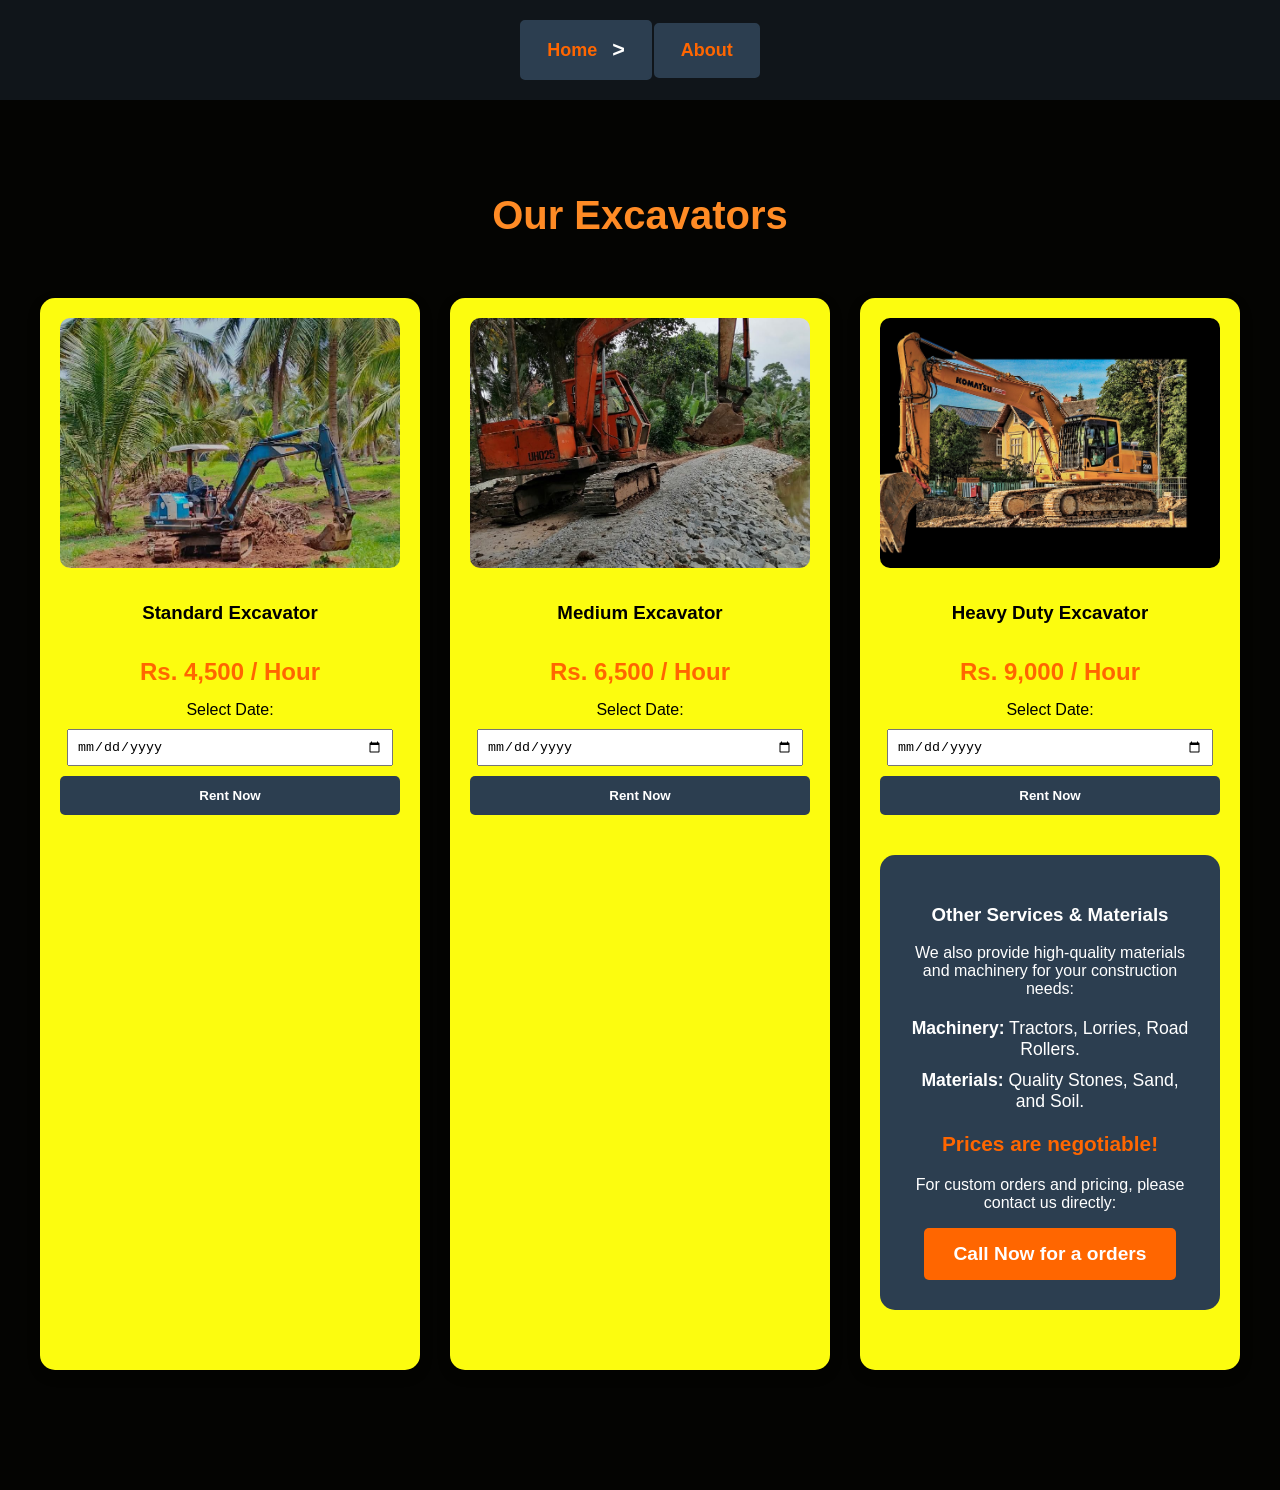
<file: about.html>
<!DOCTYPE html>
<html lang="en">
<head>
    <meta charset="UTF-8">
    <title>About Us - Ashan New Construction</title>
    <meta name="viewport" content="width=device-width, initial-scale=1.0">
    <link rel="stylesheet" href="style.css">
</head>
<body>

    <nav class="breadcrumb-nav">
        <a href="index.html" class="nav-box">Home <span class="nav-arrow">&gt;</span></a>
        <a href="about.html" class="nav-box">About</a>
    </nav>

    <main>
        <section class="excavator-services">
            <h2 class="section-title">Our Excavators</h2>
            
            <div class="excavator-grid">
                <div class="excavator-card">
                    <img src="images/excavator1.jpeg" alt="Standard Excavator">
                    <h3>Standard Excavator</h3>
                    <p class="price">Rs. 4,500 / Hour</p>
                    <label>Select Date:</label>
                    <input type="date" id="date-Standard" class="date-picker">
                    <button class="book-btn" onclick="checkAvailability('Standard Excavator')">Rent Now</button>
                </div>

                <div class="excavator-card">
                    <img src="images/excavator2.jpeg" alt="Medium Excavator">
                    <h3>Medium Excavator</h3>
                    <p class="price">Rs. 6,500 / Hour</p>
                    <label>Select Date:</label>
                    <input type="date" id="date-Medium" class="date-picker">
                    <button class="book-btn" onclick="checkAvailability('Medium Excavator')">Rent Now</button>
                </div>

                <div class="excavator-card">
                    <img src="images/excavator3.jpg" alt="Heavy Duty Excavator">
                    <h3>Heavy Duty Excavator</h3>
                    <p class="price">Rs. 9,000 / Hour</p>
                    <label>Select Date:</label>
                    <input type="date" id="date-Heavy" class="date-picker">
                    <button class="book-btn" onclick="checkAvailability('Heavy Duty Excavator')">Rent Now</button>
                    <div class="additional-services">
    <h3>Other Services & Materials</h3>
    <p>We also provide high-quality materials and machinery for your construction needs:</p>
    <ul>
        <li><strong>Machinery:</strong> Tractors, Lorries, Road Rollers.</li>
        <li><strong>Materials:</strong> Quality Stones, Sand, and Soil.</li>
    </ul>
    <p class="price-negotiable"><strong>Prices are negotiable!</strong></p>
    <p>For custom orders and pricing, please contact us directly:</p>
    <a href="tel:+94775259391" class="call-btn">Call Now for a orders</a>
</div>
                </div>
            </div>
        </section>
    </main>

    <script>
        const bookings = {
            "Heavy Duty Excavator": ["2026-07-01"]
        };

        function checkAvailability(machineName) {
            let id = 'date-' + machineName.split(' ')[0];
            let selectedDate = document.getElementById(id).value;

            if (!selectedDate) { alert("Please select a date first!"); return; }

            if (bookings[machineName] && bookings[machineName].includes(selectedDate)) {
                alert("Sorry, " + machineName + " is booked for " + selectedDate);
            } else {
                alert("Success! Redirecting to contact page...");
                window.location.href = "contact.html?machine=" + machineName + "&date=" + selectedDate;
            }
        }
    </script>
</body>
</html>
</file>
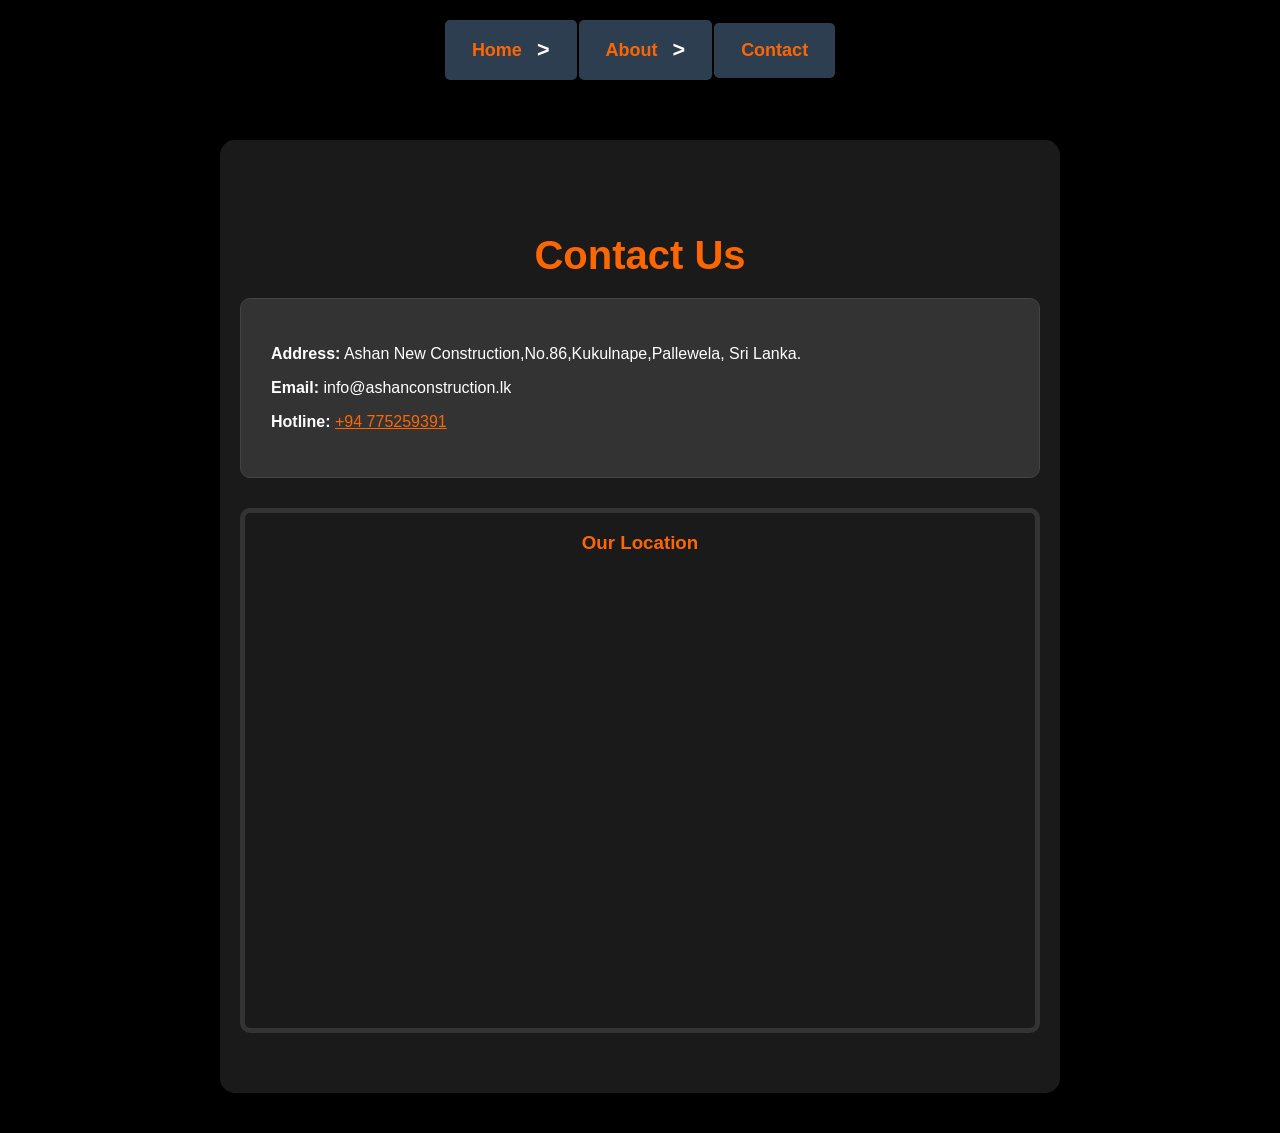
<file: contact.html>
<!DOCTYPE html>
<html lang="en">
<head>
    <meta charset="UTF-8">
    <title>Contact Us - Ashan New Construction</title>
    <meta name="viewport" content="width=device-width, initial-scale=1.0">
    <link rel="stylesheet" href="style.css">
</head>
<body class="contact-page">

    <nav class="breadcrumb-nav">
        <a href="index.html" class="nav-box">Home <span class="nav-arrow">&gt;</span></a>
        <a href="about.html" class="nav-box">About <span class="nav-arrow">&gt;</span></a>
        <a href="contact.html" class="nav-box">Contact</a>
    </nav>

    <main>
        <section class="contact-section">
            <h2 class="section-title">Contact Us</h2>
            
            <div class="contact-details">
                <p><strong>Address:</strong> Ashan New Construction,No.86,Kukulnape,Pallewela, Sri Lanka.</p>
                <p><strong>Email:</strong> info@ashanconstruction.lk</p>
                 <p><strong>Hotline:</strong> <a href="tel:+94775259391" style="color: #ff6600;">+94 775259391</a></p>
            </div>

            <div class="map-container">
                <h3>Our Location</h3>
                 <iframe src="https://www.google.com/maps/embed?pb=!4v1782639798815!6m8!1m7!1s0FdD9WzOuoRANjYG6ApEWg!2m2!1d7.208410827171509!2d80.08032037014844!3f250.54558322428997!4f3.406303652016163!5f0.7820865974627469" width="600" height="450" style="border:0;" allowfullscreen="" loading="lazy" referrerpolicy="strict-origin-when-cross-origin"></iframe>
            </div>
        </section>
    </main>

</body>
</html>
</file>
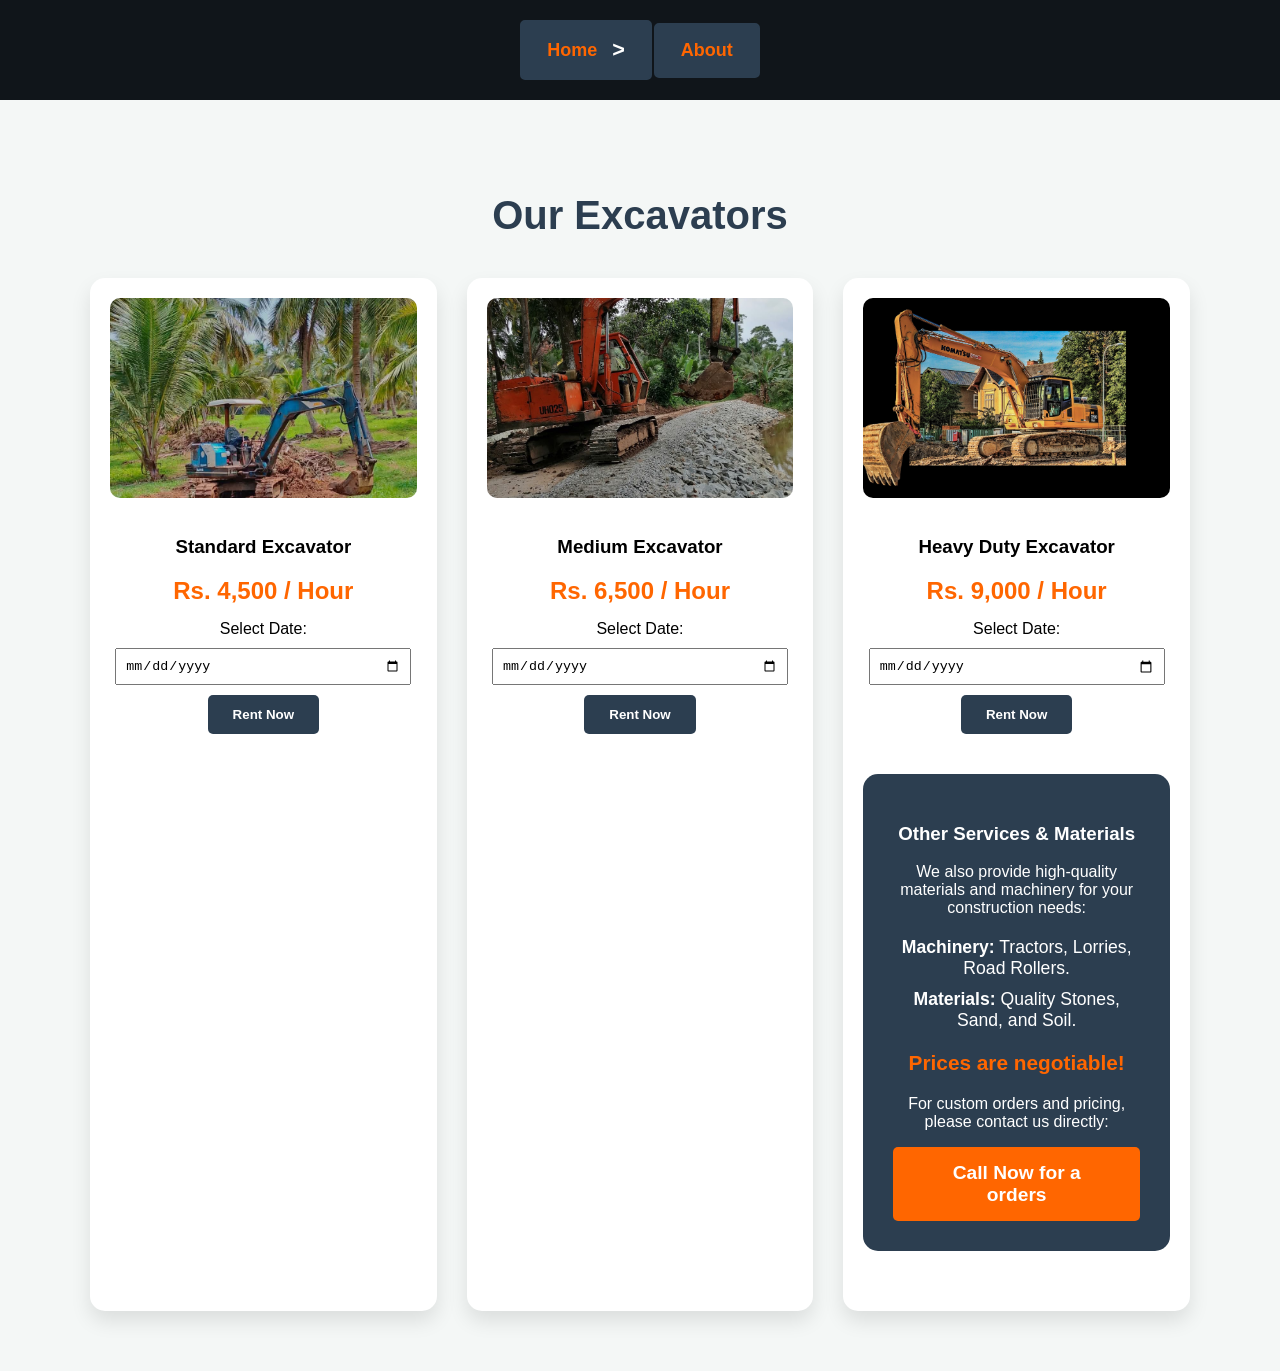
<file: my website/about.html>
<!DOCTYPE html>
<html lang="en">
<head>
    <meta charset="UTF-8">
    <title>About Us - Ashan New Construction</title>
    <link rel="stylesheet" href="style.css">
</head>
<body>

    <nav class="breadcrumb-nav">
        <a href="index.html" class="nav-box">Home <span class="nav-arrow">&gt;</span></a>
        <a href="about.html" class="nav-box">About</a>
    </nav>

    <main>
        <section class="excavator-services">
            <h2 class="section-title">Our Excavators</h2>
            
            <div class="excavator-grid">
                <div class="excavator-card">
                    <img src="images/excavator1.jpeg" alt="Standard Excavator">
                    <h3>Standard Excavator</h3>
                    <p class="price">Rs. 4,500 / Hour</p>
                    <label>Select Date:</label>
                    <input type="date" id="date-Standard" class="date-picker">
                    <button class="book-btn" onclick="checkAvailability('Standard Excavator')">Rent Now</button>
                </div>

                <div class="excavator-card">
                    <img src="images/excavator2.jpeg" alt="Medium Excavator">
                    <h3>Medium Excavator</h3>
                    <p class="price">Rs. 6,500 / Hour</p>
                    <label>Select Date:</label>
                    <input type="date" id="date-Medium" class="date-picker">
                    <button class="book-btn" onclick="checkAvailability('Medium Excavator')">Rent Now</button>
                </div>

                <div class="excavator-card">
                    <img src="images/excavator3.jpg" alt="Heavy Duty Excavator">
                    <h3>Heavy Duty Excavator</h3>
                    <p class="price">Rs. 9,000 / Hour</p>
                    <label>Select Date:</label>
                    <input type="date" id="date-Heavy" class="date-picker">
                    <button class="book-btn" onclick="checkAvailability('Heavy Duty Excavator')">Rent Now</button>
                    <div class="additional-services">
    <h3>Other Services & Materials</h3>
    <p>We also provide high-quality materials and machinery for your construction needs:</p>
    <ul>
        <li><strong>Machinery:</strong> Tractors, Lorries, Road Rollers.</li>
        <li><strong>Materials:</strong> Quality Stones, Sand, and Soil.</li>
    </ul>
    <p class="price-negotiable"><strong>Prices are negotiable!</strong></p>
    <p>For custom orders and pricing, please contact us directly:</p>
    <a href="tel:+94775259391" class="call-btn">Call Now for a orders</a>
</div>
                </div>
            </div>
        </section>
    </main>

    <script>
        const bookings = {
            "Heavy Duty Excavator": ["2026-07-01"]
        };

        function checkAvailability(machineName) {
            let id = 'date-' + machineName.split(' ')[0];
            let selectedDate = document.getElementById(id).value;

            if (!selectedDate) { alert("Please select a date first!"); return; }

            if (bookings[machineName] && bookings[machineName].includes(selectedDate)) {
                alert("Sorry, " + machineName + " is booked for " + selectedDate);
            } else {
                alert("Success! Redirecting to contact page...");
                window.location.href = "contact.html?machine=" + machineName + "&date=" + selectedDate;
            }
        }
    </script>
</body>
</html>
</file>
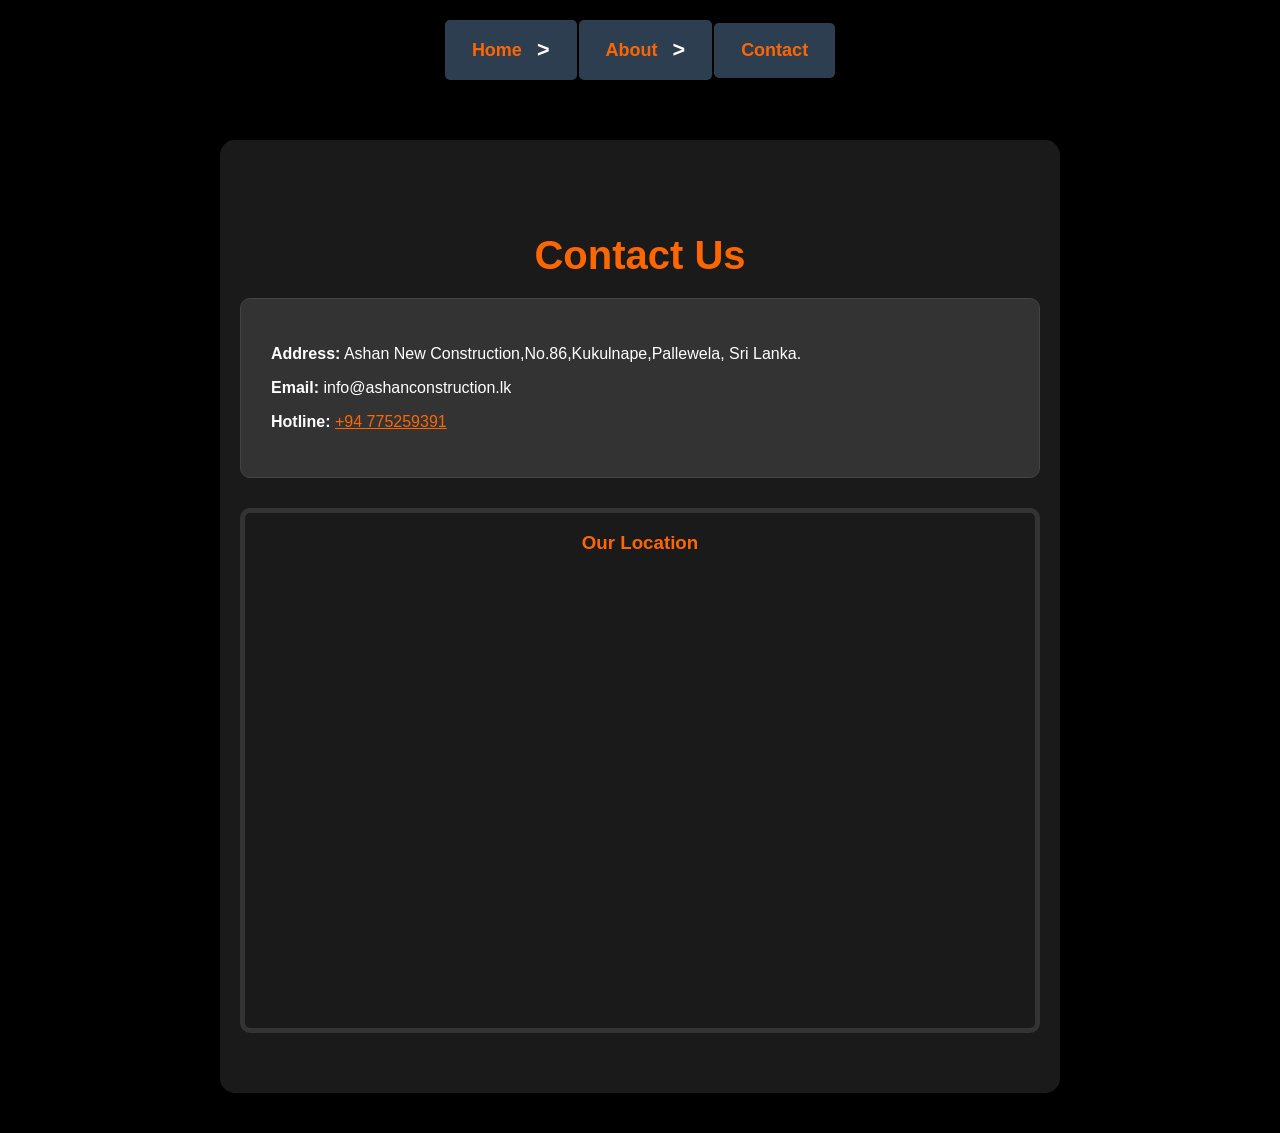
<file: my website/contact.html>
<!DOCTYPE html>
<html lang="en">
<head>
    <meta charset="UTF-8">
    <title>Contact Us - Ashan New Construction</title>
    <link rel="stylesheet" href="style.css">
</head>
<body class="contact-page">

    <nav class="breadcrumb-nav">
        <a href="index.html" class="nav-box">Home <span class="nav-arrow">&gt;</span></a>
        <a href="about.html" class="nav-box">About <span class="nav-arrow">&gt;</span></a>
        <a href="contact.html" class="nav-box">Contact</a>
    </nav>

    <main>
        <section class="contact-section">
            <h2 class="section-title">Contact Us</h2>
            
            <div class="contact-details">
                <p><strong>Address:</strong> Ashan New Construction,No.86,Kukulnape,Pallewela, Sri Lanka.</p>
                <p><strong>Email:</strong> info@ashanconstruction.lk</p>
                 <p><strong>Hotline:</strong> <a href="tel:+94775259391" style="color: #ff6600;">+94 775259391</a></p>
            </div>

            <div class="map-container">
                <h3>Our Location</h3>
                 <iframe src="https://www.google.com/maps/embed?pb=!4v1782639798815!6m8!1m7!1s0FdD9WzOuoRANjYG6ApEWg!2m2!1d7.208410827171509!2d80.08032037014844!3f250.54558322428997!4f3.406303652016163!5f0.7820865974627469" width="600" height="450" style="border:0;" allowfullscreen="" loading="lazy" referrerpolicy="strict-origin-when-cross-origin"></iframe>
            </div>
        </section>
    </main>

</body>
</html>
</file>
<file: style.css>
body {
    font-family: Arial, sans-serif;
    margin: 0;
    padding: 0;
    background-color: #10151a;
}

header {
    background: #333;
    color: #fff;
    padding: 1rem 0;
    text-align: center;
}

nav ul {
    list-style: none;
    padding: 0;
}

nav ul li {
    display: inline;
    margin: 0 10px;
}

nav ul li a {
    color: rgb(239, 121, 67);
    text-decoration: none;
    font-weight: bold;
}
/* Styling for the header container */
header {
    background: #b2bcc1;
    color: #081a55;
    padding: 20px 0;
    text-align: center;
    font-family:'Times New Roman', Times, serif,sans-serif;
    text-transform: uppercase; 
    font-weight:1200;
}

/* Flexbox layout to align images and title in one row */
.header-content {
    display: flex;
    justify-content: center;
    align-items: center;
    gap: 20px;
}

/* Defining size for the logo */
.logo-img {
    width: 200px;
    height: auto;
}
/* Styling for the main section */
.welcome-section {
    /* Adding a dark overlay on top of the background image */
    background: linear-gradient(rgba(0, 0, 0, 0.6), rgba(0, 0, 0, 0.6)), url('images/hero-bg.jpg');
    background-size: cover;
    background-position: center;
    background-repeat: no-repeat;
    height: 100vh; /* Full viewport height */
    display: flex;
    flex-direction: column;
    justify-content: center;
    align-items: center;
    color: white;
    text-align: center;
    padding: 20px;
}

/* Heading style */
.welcome-section h1 {
    font-size: 3.5em;
    margin: 0;
    color: #ffffff;
}

/* Subtitle style */
.welcome-section .subtitle {
    font-size: 1.5em;
    margin: 10px 0;
    color: lab(81.03% 10.39 83.04); /* Orange color matching the design */
    font-weight: bold;
}

/* Description text */
.welcome-section .description {
    font-size: 1.2em;
    max-width: 600px;
    margin-bottom: 20px;
}

/* Call to action button style */
.cta-button {
    background-color: #ffd321; /* Orange background */
    color: white;
    padding: 15px 35px;
    text-decoration: none;
    border-radius: 5px;
    font-weight: bold;
    font-size: 1.1em;
    transition: background-color 0.3s;
}

/* Button hover effect */
.cta-button:hover {
    background-color: lab(72.94% 28.76 75.48);
}
.services-container {
    padding: 40px 20px;
    text-align: center;
}



.service-box {
    background: hsl(59, 100%, 68%);
    padding: 30px;
    border-radius: 10px;
    box-shadow: 0 4px 8px rgba(0,0,0,0.1);
    transition: transform 0.3s;
}

.service-box:hover {
    transform: translateY(-10px); 
}

.service-box .icon {
    font: size 60px;
    margin-bottom: 15px;
}

.service-box h3 {
    margin-bottom: 10px;
    color: #f4dc28;
}
.features-section {
    display: flex;
    flex-wrap: wrap;
    justify-content: center;
}

.feature-box {
    flex: 1;
    min-width: 300px;
    padding: 40px 20px;
    text-align: center;
    color: rgb(235, 251, 69);
}

/* Backgrounds */
.dark-bg {
    background-color: #2c3e50; 
}

.highlight-bg {
    background-color: #f1c40f; 
    color: black;
}

.feature-box .icon {
    font-size: 40px;
    margin-bottom: 15px;
}
/* Styling for the feature boxes container */
.features-section {
    display: flex;
    flex-wrap: wrap;
    justify-content: center;
}

/* Base style for individual feature boxes */
.feature-box {
    flex: 1;
    min-width: 300px;
    padding: 40px 20px;
    text-align: center;
    color: rgb(225, 245, 46);
    /* Smooth transition for hover effects */
    transition: transform 0.4s ease, box-shadow 0.4s ease;
    cursor: pointer;
}

/* Hover effect: box lifts up and shows a 3D shadow */
.feature-box:hover {
    transform: translateY(-15px);
    box-shadow: 0 20px 30px rgba(222, 225, 50, 0.768);
    z-index: 1;
}

/* Standard background color */
.dark-bg {
    background-color: #2c3e50;
}

/* Highlighted background color */
.highlight-bg {
    background-color: #f1c40f;
    color: black;
}

/* Style for icons */
.feature-box .icon {
    font-size: 40px;
    margin-bottom: 15px;
}
/* Container styling */
.our-services {
    padding: 60px 20px;
    background-color: #f5fd0e;
    text-align: center;
}

.section-title {
    font-size: 2em;
    margin-bottom: 40px;
    color: #2c3e50;
}

/* Grid layout for services */

.breadcrumb-nav a {
    color: #ff6600; /* Orange color for links */
    text-decoration: none;
    transition: color 0.3s;
}

.breadcrumb-nav a:hover {
    color: white;
}

.breadcrumb-nav span {
    color: white; /* Arrow color */
    font-size: 1.2em;
}
/* Individual box style */
.nav-box {
    padding: 12px 25px;
    background-color: #2c3e50; /* Dark blue box color */
    color: white;
    text-decoration: none;
    border-radius: 5px;
    font-weight: bold;
    transition: all 0.3s ease; /* Smooth animation */
    border: 2px solid #2c3e50;
}

/* Hover effect for boxes */
.nav-box:hover {
    background-color: #ff6600; /* Changes to orange on hover */
    border-color: #ff6600;
    transform: translateY(-3px); /* Slightly lifts the box */
    box-shadow: 0 5px 10px rgba(0, 0, 0, 0.2);
}

/* Arrow styling */
.arrow {
    font-size: 1.5em;
    color: #2c3e50;
    font-weight: bold;
}
/* Navigation container */
.breadcrumb-nav {
    display: flex;
    justify-content: center;
    align-items: center;
    padding: 20px;
    gap: 2px; 
}

/* All boxes including arrows */
.nav-box {
    padding: 15px 25px; 
    background-color: #2c3e50; 
    color: rgb(240, 240, 15);
    text-decoration: none;
    border-radius: 5px;
    font-weight: bold;
    font-size: 18px;
    transition: all 0.3s ease;
}

/* Hover effect */
.nav-box:hover {
    background-color: #ff6600; 
    transform: translateY(-3px);
    box-shadow: 0 5px 10px rgba(0,0,0,0.2);
}
/* Navigation container */
.breadcrumb-nav {
    display: flex;
    justify-content: center;
    align-items: center;
    padding: 20px;
    gap: 2px; 
}

/* Individual box style */
.nav-box {
    padding: 15px 25px;
    background-color: #2c3e50;
    color: rgb(249, 255, 76);
    text-decoration: none;
    border-radius: 5px;
    font-weight: bold;
    font-size: 18px;
    transition: all 0.3s ease;
    
    
    display: flex;
    align-items: center;
    justify-content: space-between;
    min-width: 10px; 
}

/* Arrow inside the box */
.nav-arrow {
    margin-left: 15px; 
    font: size 100px;
    color: #ff6600; 
}

/* Hover effect */
.nav-box:hover {
    background-color: #ff6600;
    color: rgb(0, 0, 0);
    transform: translateY(-3px);
    box-shadow: 0 5px 10px rgba(0,0,0,0.2);
}

.nav-box:hover .nav-arrow {
    color: rgb(0, 0, 0); 
}
/* About page background */
.excavator-services {
    padding: 60px 20px;
    background-color: #040402; /* Soft light background color */
    text-align: center;
}

.section-title {
    font-size: 2.5em;
    color: #ff8b25;
    margin-bottom: 40px;
}



.price {
    font-size: 1.5em;
    color: #ff6600;
    font-weight: bold;
    margin: 15px 0;
}

.book-btn {
    background-color: #2c3e50;
    color: white;
    padding: 12px 25px;
    border: none;
    border-radius: 5px;
    cursor: pointer;
    font-weight: bold;
}
/* About Page Styles */
.date-picker { display: block; width: 90%; margin: 10px auto; padding: 8px; }
/* Contact*/
body.contact-page {
    background-color: #000000;
    color: #ffffff; 
}
/* Contact Page Dark Theme */
.contact-page {
    background-color: #000000;
    color: #ffffff;
    font-family: sans-serif;
    margin: 0;
}

.contact-section {
    background-color: #1a1a1a;
    padding: 60px 20px;
    border-radius: 15px;
    margin: 40px auto;
    max-width: 800px;
    text-align: center;
}

.contact-details {
    background: #333333;
    color: #ffffff;
    padding: 30px;
    border-radius: 10px;
    border: 1px solid #444;
    text-align: left;
    margin-bottom: 30px;
}

.contact-section h2, .contact-section h3 {
    color: #ff6600;
    margin-bottom: 20px;
}

.map-container {
    border: 5px solid #333;
    border-radius: 10px;
    overflow: hidden;
}

/* Link hover effect */
.contact-details a:hover {
    text-decoration: underline;
}
.additional-services {
    background-color: #2c3e50; 
    color: white;
    padding: 30px;
    border-radius: 15px;
    margin: 40px auto;
    max-width: 800px;
    text-align: center;
}

.additional-services ul {
    list-style-type: none;
    padding: 0;
    margin: 20px 0;
}

.additional-services li {
    margin: 10px 0;
    font-size: 1.1em;
}

.price-negotiable {
    font-size: 1.3em;
    color: #ff6600; 
    margin: 20px 0;
}

.call-btn {
    display: inline-block;
    background-color: #ff6600;
    color: white;
    padding: 15px 30px;
    text-decoration: none;
    border-radius: 5px;
    font-weight: bold;
    font-size: 1.2em;
    transition: 0.3s;
}

.call-btn:hover {
    background-color: #e65c00;
    transform: scale(1.05);
}
.img {
    max-width: 100%;
    height: auto;
}

/* Excavator Grid */


@media (max-width: 600px) {
    body {
        font-size: 14px;
    }
    .excavator-card {
        margin: 10px;
    }
}
nav ul {
    display: flex;
    flex-wrap: wrap; 
    justify-content: center;
    padding: 0;
}

nav ul li {
    list-style: none;
    margin: 5px 10px; 
}

@media (max-width: 600px) {
    nav ul {
        flex-direction: column; 
        text-align: center;
    }
    
    nav ul li {
        margin: 10px 0; 
    }
}
@media (max-width: 600px) {
    .breadcrumb-nav {
        flex-direction: column !important;
        align-items: center !important;
    }

    .nav-box {
        width: 80% !important;
        margin-bottom: 10px !important;
        text-align: center;
    }

    body {
        padding: 10px !important;
    }
    img {
        max-width: 100% !important;
        height: auto !important;
    }
}
img {
    max-width: 100%;    
    height: auto;       
    display: block;    
}

@media (max-width: 768px) {
    body {
        padding: 10px !important;
        box-sizing: border-box !important;
    }
}
@media (max-width: 600px) {
    h1 {
        font-size: 28px !important;      
        word-wrap: break-word !important; 
        overflow-wrap: break-word !important;
        padding-left: 10px !important;   
        padding-right: 10px !important;  
        text-align: center !important;  
    }
}
.features-section {
    display: flex;
    flex-wrap: wrap;
    justify-content: center;
    gap: 20px; 
}

.feature-box {
    flex: 1; 
    min-width: 300px; 
}

@media (max-width: 600px) {
    .features-section {
        flex-direction: column !important;
        align-items: center;
    }

    .feature-box {
        width: 90% !important; 
        margin-bottom: 20px;
    }

    .feature-box img {
        width: 100% !important;
        height: auto !important;
        object-fit: cover;
    }
}
/* --- Excavator & Services Layout (Fix) --- */
.excavator-grid, .services-grid {
    display: grid !important; /* !important එකෙන් අනිත් කෝඩ් වලට යටත් නොවී වැඩ කරයි */
    grid-template-columns: repeat(auto-fit, minmax(300px, 1fr)) !important;
    gap: 30px !important;
    max-width: 1200px !important;
    margin: 40px auto !important;
    padding: 20px !important;
}

.excavator-card, .service-item {
    background: #f7ce18;
    padding: 20px;
    border-radius: 15px;
    box-shadow: 0 5px 15px rgba(0,0,0,0.1);
    text-align: center;
}

.excavator-card img {
    width: 100% !important;
    height: 250px !important;
    object-fit: cover !important; 
    border-radius: 10px;
    display: block !important;
}
.excavator-grid {
    display: grid !important;
    grid-template-columns: repeat(auto-fit, minmax(300px, 1fr)) !important;
    gap: 30px !important;
    max-width: 1200px !important;
    margin: 40px auto !important;
    padding: 20px !important;
}

.excavator-card {
    background: #fcfc0f;
    padding: 20px;
    border-radius: 15px;
    box-shadow: 0 5px 15px rgba(0,0,0,0.1);
    text-align: center;
    display: flex;
    flex-direction: column;
}

.excavator-card img {
    width: 100% !important;
    height: 250px !important; 
    object-fit: cover !important;
    border-radius: 10px;
    margin-bottom: 15px;
    display: block !important;
}
</file>
<file: my website/style.css>
body {
    font-family: Arial, sans-serif;
    margin: 0;
    padding: 0;
    background-color: #10151a;
}

header {
    background: #333;
    color: #fff;
    padding: 1rem 0;
    text-align: center;
}

nav ul {
    list-style: none;
    padding: 0;
}

nav ul li {
    display: inline;
    margin: 0 10px;
}

nav ul li a {
    color: rgb(239, 121, 67);
    text-decoration: none;
    font-weight: bold;
}
/* Styling for the header container */
header {
    background: #b2bcc1;
    color: #081a55;
    padding: 20px 0;
    text-align: center;
    font-family:'Times New Roman', Times, serif,sans-serif;
    text-transform: uppercase; 
    font-weight:1200;
}

/* Flexbox layout to align images and title in one row */
.header-content {
    display: flex;
    justify-content: center;
    align-items: center;
    gap: 20px;
}

/* Defining size for the logo */
.logo-img {
    width: 200px;
    height: auto;
}
/* Styling for the main section */
.welcome-section {
    /* Adding a dark overlay on top of the background image */
    background: linear-gradient(rgba(0, 0, 0, 0.6), rgba(0, 0, 0, 0.6)), url('images/hero-bg.jpg');
    background-size: cover;
    background-position: center;
    background-repeat: no-repeat;
    height: 100vh; /* Full viewport height */
    display: flex;
    flex-direction: column;
    justify-content: center;
    align-items: center;
    color: white;
    text-align: center;
    padding: 20px;
}

/* Heading style */
.welcome-section h1 {
    font-size: 3.5em;
    margin: 0;
    color: #ffffff;
}

/* Subtitle style */
.welcome-section .subtitle {
    font-size: 1.5em;
    margin: 10px 0;
    color: lab(81.03% 10.39 83.04); /* Orange color matching the design */
    font-weight: bold;
}

/* Description text */
.welcome-section .description {
    font-size: 1.2em;
    max-width: 600px;
    margin-bottom: 20px;
}

/* Call to action button style */
.cta-button {
    background-color: #ffd321; /* Orange background */
    color: white;
    padding: 15px 35px;
    text-decoration: none;
    border-radius: 5px;
    font-weight: bold;
    font-size: 1.1em;
    transition: background-color 0.3s;
}

/* Button hover effect */
.cta-button:hover {
    background-color: lab(72.94% 28.76 75.48);
}
.services-container {
    padding: 40px 20px;
    text-align: center;
}

.services-grid {
    display: grid;
    grid-template-columns: repeat(auto-fit, minmax(250px, 1fr));
    gap: 20px;
    margin-top: 30px;
}

.service-box {
    background: #f4f4f4;
    padding: 30px;
    border-radius: 10px;
    box-shadow: 0 4px 8px rgba(0,0,0,0.1);
    transition: transform 0.3s;
}

.service-box:hover {
    transform: translateY(-10px); 
}

.service-box .icon {
    font-size: 50px;
    margin-bottom: 15px;
}

.service-box h3 {
    margin-bottom: 10px;
    color: #333;
}
.features-section {
    display: flex;
    flex-wrap: wrap;
    justify-content: center;
}

.feature-box {
    flex: 1;
    min-width: 300px;
    padding: 40px 20px;
    text-align: center;
    color: white;
}

/* Backgrounds */
.dark-bg {
    background-color: #2c3e50; /* තද අළු/නිල් වර්ණය */
}

.highlight-bg {
    background-color: #f1c40f; /* කහ/රන්වන් වර්ණය (highlight) */
    color: black;
}

.feature-box .icon {
    font-size: 40px;
    margin-bottom: 15px;
}
/* Styling for the feature boxes container */
.features-section {
    display: flex;
    flex-wrap: wrap;
    justify-content: center;
}

/* Base style for individual feature boxes */
.feature-box {
    flex: 1;
    min-width: 300px;
    padding: 40px 20px;
    text-align: center;
    color: white;
    /* Smooth transition for hover effects */
    transition: transform 0.4s ease, box-shadow 0.4s ease;
    cursor: pointer;
}

/* Hover effect: box lifts up and shows a 3D shadow */
.feature-box:hover {
    transform: translateY(-15px);
    box-shadow: 0 20px 30px rgba(0, 0, 0, 0.3);
    z-index: 1;
}

/* Standard background color */
.dark-bg {
    background-color: #2c3e50;
}

/* Highlighted background color */
.highlight-bg {
    background-color: #f1c40f;
    color: black;
}

/* Style for icons */
.feature-box .icon {
    font-size: 40px;
    margin-bottom: 15px;
}
/* Container styling */
.our-services {
    padding: 60px 20px;
    background-color: #f9f9f9;
    text-align: center;
}

.section-title {
    font-size: 2em;
    margin-bottom: 40px;
    color: #2c3e50;
}

/* Grid layout for services */
.services-grid {
    display: grid;
    grid-template-columns: repeat(auto-fit, minmax(280px, 1fr));
    gap: 30px;
    max-width: 1200px;
    margin: 0 auto;
}

/* Individual service item */
.service-item {
    padding: 20px;
}

/* Circle icon design */
.circle-icon {
    width: 80px;
    height: 80px;
    background-color: hsl(58, 100%, 58%); /* Orange color */
    color: white;
    border-radius: 50%;
    display: flex;
    justify-content: center;
    align-items: center;
    font-size: 30px;
    margin: 0 auto 15px auto;
    transition: background-color 0.3s;
}

/* Highlighted icon on hover */
.service-item:hover .circle-icon {
    background-color: #2c3e50; /* Dark blue color on hover */
}

.service-item h3 {
    margin-bottom: 10px;
    color: #333;
}

.service-item p {
    color: #666;
    font-size: 0.95em;
}
.breadcrumb-nav a {
    color: #ff6600; /* Orange color for links */
    text-decoration: none;
    transition: color 0.3s;
}

.breadcrumb-nav a:hover {
    color: white;
}

.breadcrumb-nav span {
    color: white; /* Arrow color */
    font-size: 1.2em;
}
/* Individual box style */
.nav-box {
    padding: 12px 25px;
    background-color: #2c3e50; /* Dark blue box color */
    color: white;
    text-decoration: none;
    border-radius: 5px;
    font-weight: bold;
    transition: all 0.3s ease; /* Smooth animation */
    border: 2px solid #2c3e50;
}

/* Hover effect for boxes */
.nav-box:hover {
    background-color: #ff6600; /* Changes to orange on hover */
    border-color: #ff6600;
    transform: translateY(-3px); /* Slightly lifts the box */
    box-shadow: 0 5px 10px rgba(0, 0, 0, 0.2);
}

/* Arrow styling */
.arrow {
    font-size: 1.5em;
    color: #2c3e50;
    font-weight: bold;
}
/* Navigation container */
.breadcrumb-nav {
    display: flex;
    justify-content: center;
    align-items: center;
    padding: 20px;
    gap: 2px; 
}

/* All boxes including arrows */
.nav-box {
    padding: 15px 25px; 
    background-color: #2c3e50; 
    color: white;
    text-decoration: none;
    border-radius: 5px;
    font-weight: bold;
    font-size: 18px;
    transition: all 0.3s ease;
}

/* Hover effect */
.nav-box:hover {
    background-color: #ff6600; 
    transform: translateY(-3px);
    box-shadow: 0 5px 10px rgba(0,0,0,0.2);
}
/* Navigation container */
.breadcrumb-nav {
    display: flex;
    justify-content: center;
    align-items: center;
    padding: 20px;
    gap: 2px; 
}

/* Individual box style */
.nav-box {
    padding: 15px 25px;
    background-color: #2c3e50;
    color: white;
    text-decoration: none;
    border-radius: 5px;
    font-weight: bold;
    font-size: 18px;
    transition: all 0.3s ease;
    
    
    display: flex;
    align-items: center;
    justify-content: space-between;
    min-width: 10px; 
}

/* Arrow inside the box */
.nav-arrow {
    margin-left: 15px; 
    font: size 100px;
    color: #ff6600; 
}

/* Hover effect */
.nav-box:hover {
    background-color: #ff6600;
    color: rgb(0, 0, 0);
    transform: translateY(-3px);
    box-shadow: 0 5px 10px rgba(0,0,0,0.2);
}

.nav-box:hover .nav-arrow {
    color: rgb(0, 0, 0); 
}
/* About page background */
.excavator-services {
    padding: 60px 20px;
    background-color: #f4f7f6; /* Soft light background color */
    text-align: center;
}

.section-title {
    font-size: 2.5em;
    color: #2c3e50;
    margin-bottom: 40px;
}

.excavator-grid {
    display: grid;
    grid-template-columns: repeat(auto-fit, minmax(300px, 1fr));
    gap: 30px;
    max-width: 1100px;
    margin: 0 auto;
}

/* Card Design */
.excavator-card {
    background: #ffffff;
    padding: 20px;
    border-radius: 15px;
    box-shadow: 0 10px 20px rgba(0,0,0,0.1);
    transition: transform 0.3s ease;
}

.excavator-card:hover {
    transform: translateY(-10px);
}

.excavator-card img {
    width: 100%;
    height: 200px;
    object-fit: cover;
    border-radius: 10px;
    margin-bottom: 15px;
}

.price {
    font-size: 1.5em;
    color: #ff6600;
    font-weight: bold;
    margin: 15px 0;
}

.book-btn {
    background-color: #2c3e50;
    color: white;
    padding: 12px 25px;
    border: none;
    border-radius: 5px;
    cursor: pointer;
    font-weight: bold;
}
/* About Page Styles */
.date-picker { display: block; width: 90%; margin: 10px auto; padding: 8px; }
/* Contact පිටුවේ සම්පූර්ණ පසුබිම කළු කිරීම */
body.contact-page {
    background-color: #000000;
    color: #ffffff; /* අකුරු සුදු පැහැය */
}
/* Contact Page Dark Theme */
.contact-page {
    background-color: #000000;
    color: #ffffff;
    font-family: sans-serif;
    margin: 0;
}

.contact-section {
    background-color: #1a1a1a;
    padding: 60px 20px;
    border-radius: 15px;
    margin: 40px auto;
    max-width: 800px;
    text-align: center;
}

.contact-details {
    background: #333333;
    color: #ffffff;
    padding: 30px;
    border-radius: 10px;
    border: 1px solid #444;
    text-align: left;
    margin-bottom: 30px;
}

.contact-section h2, .contact-section h3 {
    color: #ff6600;
    margin-bottom: 20px;
}

.map-container {
    border: 5px solid #333;
    border-radius: 10px;
    overflow: hidden;
}

/* Link hover effect */
.contact-details a:hover {
    text-decoration: underline;
}
.additional-services {
    background-color: #2c3e50; /* තද නිල්/කළු පසුබිම */
    color: white;
    padding: 30px;
    border-radius: 15px;
    margin: 40px auto;
    max-width: 800px;
    text-align: center;
}

.additional-services ul {
    list-style-type: none;
    padding: 0;
    margin: 20px 0;
}

.additional-services li {
    margin: 10px 0;
    font-size: 1.1em;
}

.price-negotiable {
    font-size: 1.3em;
    color: #ff6600; /* කැපී පෙනෙන වර්ණයක් */
    margin: 20px 0;
}

.call-btn {
    display: inline-block;
    background-color: #ff6600;
    color: white;
    padding: 15px 30px;
    text-decoration: none;
    border-radius: 5px;
    font-weight: bold;
    font-size: 1.2em;
    transition: 0.3s;
}

.call-btn:hover {
    background-color: #e65c00;
    transform: scale(1.05);
}
</file>
